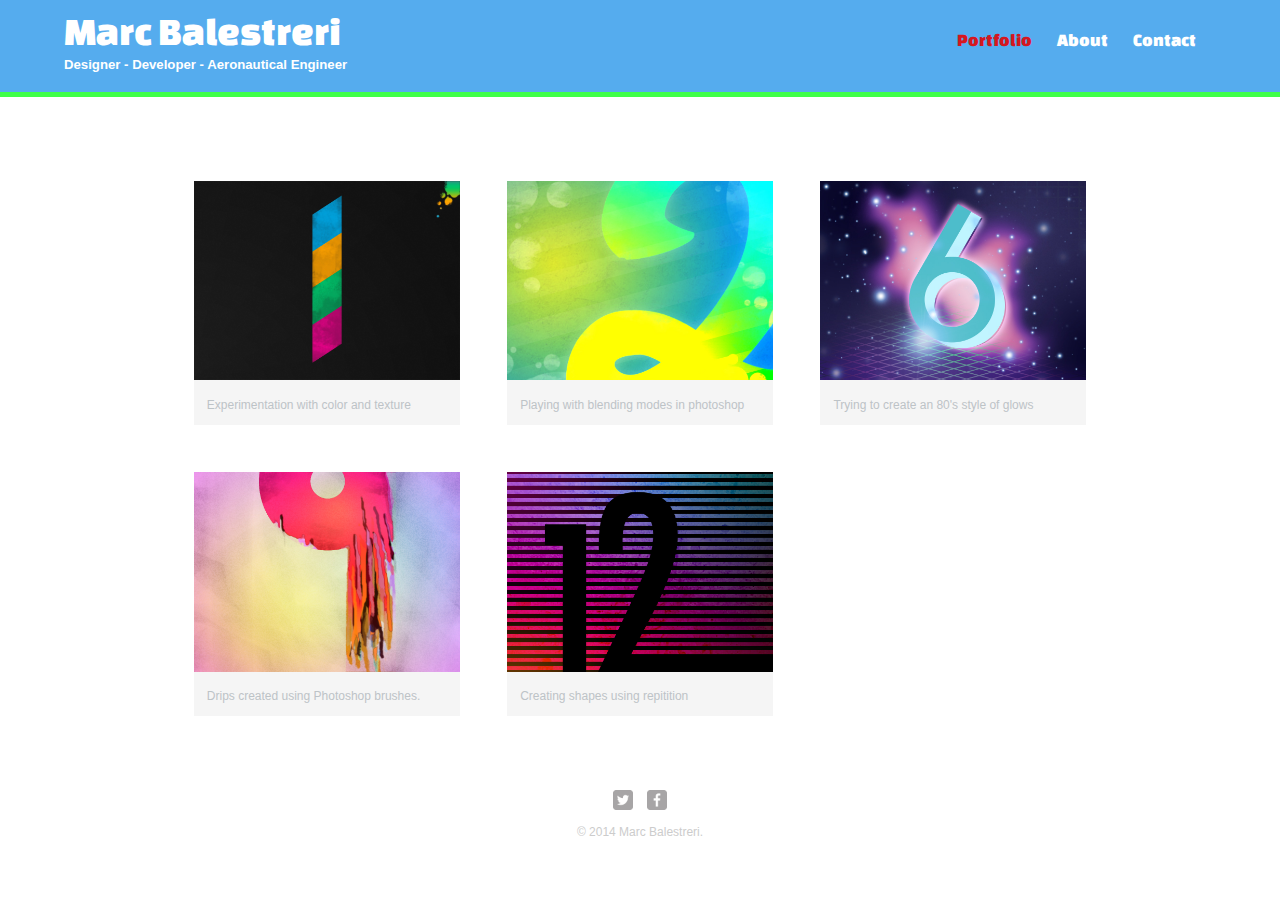
<file: index.html>
<!DOCTYPE html>
<html>
  
  <head>
    <meta charset-"utf-8">
    <title>Marc Balestreri | Newb Designer/Growing Developer/Aeronautical Engineer</title>
    <link rel="stylesheet" href="css/normalize.css">
    <link href='http://fonts.googleapis.com/css?family=Oswald:400,700,300|Changa+One:400,400italic' rel='stylesheet' type='text/css'>
    <link rel="stylesheet" href="css/main.css">
    <link rel="stylesheet" href="css/responsive.css">
    <meta name="viewport" content="width=device-width, initial-scale=1.0">
  </head>
  <body>
    <header>
      <a href="index.html" id="logo">
        <h1>Marc Balestreri</h1>
        <h2>Designer - Developer - Aeronautical Engineer</h2>
      </a>
      <nav>
        <ul>
          <li><a href="index.html" class="selected">Portfolio</a></li>   
          <li><a href="about.html">About</a></li>
          <li><a href="contact.html">Contact</a></li>
        </ul>
      </nav>
    </header>
    <div id="wrapper">
      <section>
        <ul id="gallery">
          <li>
            <a href="img/numbers-01.jpg">
              <img src="img/numbers-01.jpg" alt="">
              <p>Experimentation with color and texture</p>
            </a>
          </li>
          <li>
            <a href="img/numbers-02.jpg">
              <img src="img/numbers-02.jpg" alt="">
              <p>Playing with blending modes in photoshop</p>
            </a>
          </li>
          <li>
            <a href="img/numbers-06.jpg">
              <img src="img/numbers-06.jpg" alt="">
              <p>Trying to create an 80's style of glows</p>
            </a>
          </li>
          <li>
            <a href="img/numbers-09.jpg">
              <img src="img/numbers-09.jpg" alt="">
              <p>Drips created using Photoshop brushes.</p>
            </a>
          </li>
          <li>
            <a href="img/numbers-12.jpg">
              <img src="img/numbers-12.jpg" alt="">
              <p>Creating shapes using repitition</p>
            </a>
          </li>
        </ul>
      </section>
      <footer>
        <a href="http://twitter.com/marcbal77"><img src="img/twitter-wrap.png" alt="Twitter Logo" class="social-icon"></a>
        <a href="http://facebook.com/marcbal77"><img src="img/facebook-wrap.png" alt="Facebook Logo" class="social-icon"></a>
        <p>&copy; 2014 Marc Balestreri.</p>
      </footer>
    </div>  
  </body>  
</html>
</file>
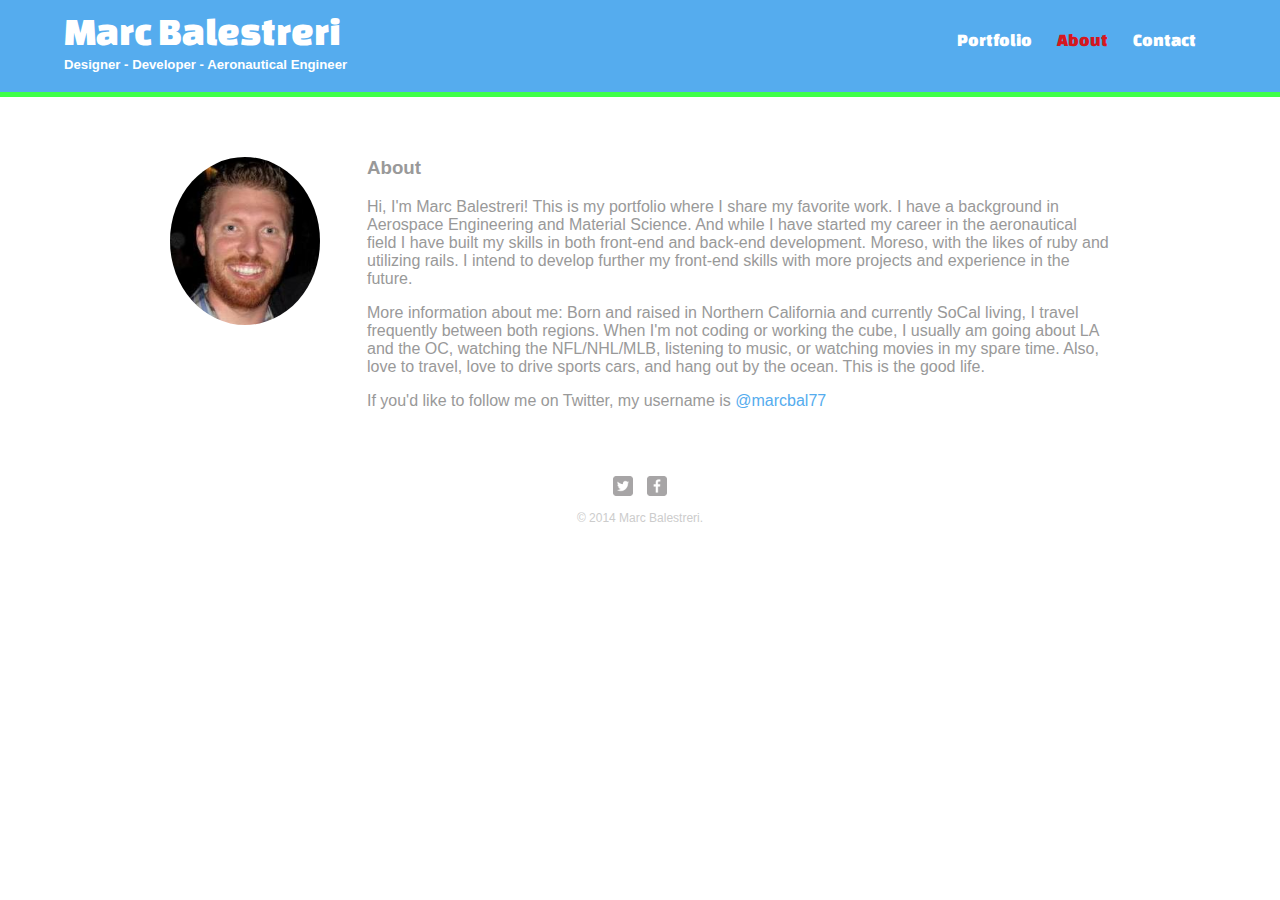
<file: about.html>
<!DOCTYPE html>
<html>
  
  <head>
    <meta charset-"utf-8">
    <title>Marc Balestreri | Newb Designer/Growing Developer/Aeronautical Engineer</title>
    <link rel="stylesheet" href="css/normalize.css">
    <link href='http://fonts.googleapis.com/css?family=Oswald:400,700,300|Changa+One:400,400italic' rel='stylesheet' type='text/css'>
    <link rel="stylesheet" href="css/main.css">
    <link rel="stylesheet" href="css/responsive.css">
        <meta name="viewport" content="width=device-width, initial-scale=1.0">
  </head>
   <body>
    <header>
      <a href="index.html" id="logo">
        <h1>Marc Balestreri</h1>
        <h2>Designer - Developer - Aeronautical Engineer</h2>
      </a>
      <nav>
        <ul>
          <li><a href="index.html">Portfolio</a></li>   
          <li><a href="about.html" class="selected">About</a></li>
          <li><a href="contact.html">Contact</a></li>
        </ul>
      </nav>
    </header>
    <div id="wrapper">
      <section>
        <img src="img/marc-02.jpg" alt="Photograph of Marc Balestreri" class="profile-photo">
        <h3>About</h3>
        <p> Hi, I'm Marc Balestreri! This is my portfolio where I share my favorite work. I have a background in Aerospace Engineering and Material Science. And while I have started my career in the aeronautical field I have built my skills in both front-end and back-end development. Moreso, with the likes of ruby and utilizing rails. I intend to develop further my front-end skills with more projects and experience in the future.</p>
        <p>More information about me: Born and raised in Northern California and currently SoCal living, I travel frequently between both regions. When I'm not coding or working the cube, I usually am going about LA and the OC, watching the NFL/NHL/MLB, listening to music, or watching movies in my spare time. Also, love to travel, love to drive sports cars, and hang out by the ocean. This is the good life.</p>
        <p>If you'd like to follow me on Twitter, my username is <a href="http://twitter.com/marcbal77">@marcbal77</a></p>
      </section>
      <footer>
        <a href="http://twitter.com/marcbal77"><img src="img/twitter-wrap.png" alt="Twitter Logo" class="social-icon"></a>
        <a href="http://facebook.com/marcbal77"><img src="img/facebook-wrap.png" alt="Facebook Logo" class="social-icon"></a>
        <p>&copy; 2014 Marc Balestreri.</p>
      </footer>
    </div>  
  </body>  
</html>
</file>
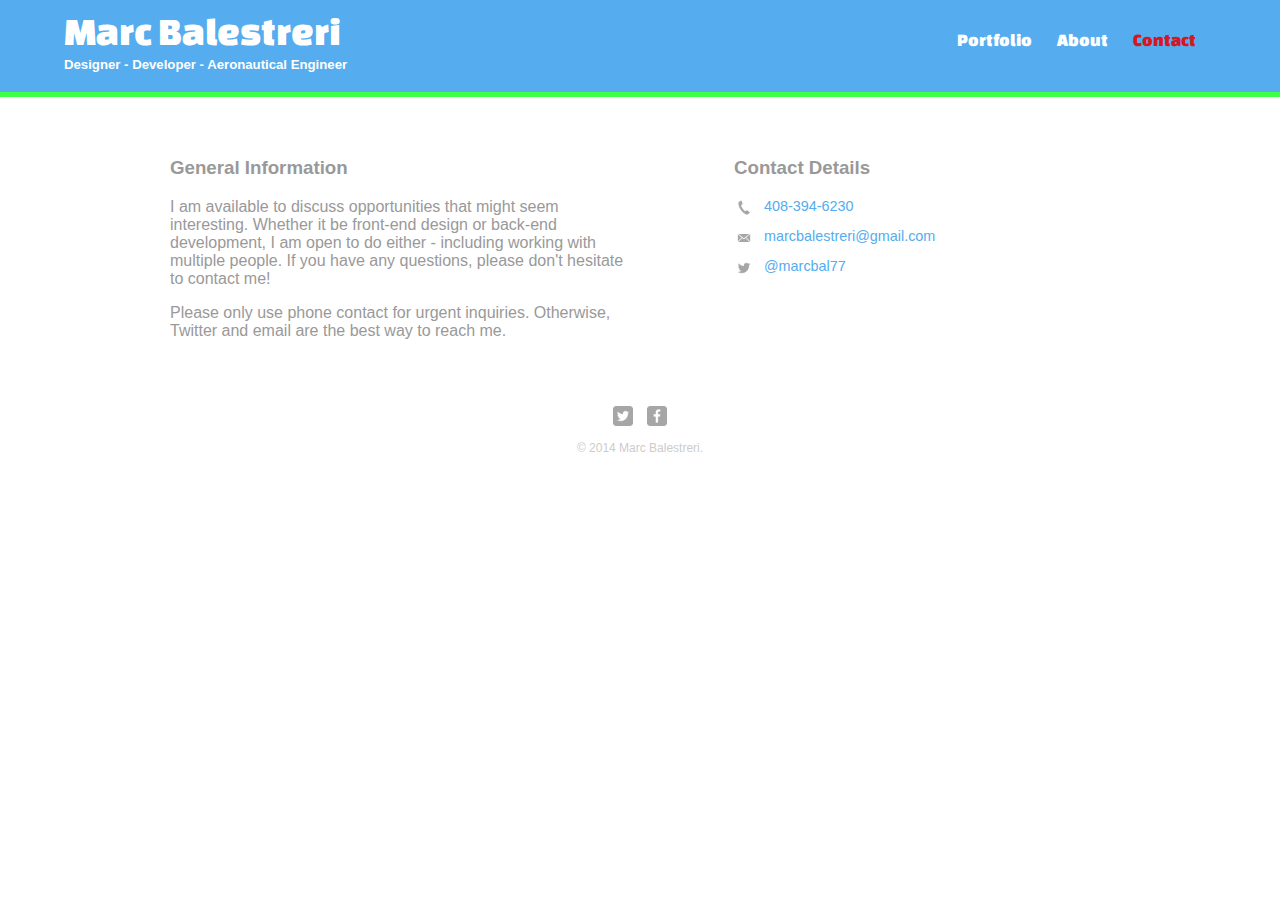
<file: contact.html>
<!DOCTYPE html>
<html>
  
  <head>
    <meta charset-"utf-8">
    <title>Marc Balestreri | Newb Designer/Growing Developer/Aeronautical Engineer</title>
    <link rel="stylesheet" href="css/normalize.css">
    <link href='http://fonts.googleapis.com/css?family=Oswald:400,700,300|Changa+One:400,400italic' rel='stylesheet' type='text/css'>
    <link rel="stylesheet" href="css/main.css">
    <link rel="stylesheet" href="css/responsive.css">
    <meta name="viewport" content="width=device-width, initial-scale=1.0">
  </head>
   <body>
    <header>
      <a href="index.html" id="logo">
        <h1>Marc Balestreri</h1>
        <h2>Designer - Developer - Aeronautical Engineer</h2>
      </a>
      <nav>
        <ul>
          <li><a href="index.html">Portfolio</a></li>   
          <li><a href="about.html">About</a></li>
          <li><a href="contact.html" class="selected">Contact</a></li>
        </ul>
      </nav>
    </header>
    <div id="wrapper">
      <section id="primary">
        <h3>General Information</h3>
        <p>I am available to discuss opportunities that might seem interesting. Whether it be front-end design or back-end development, I am open to do either - including working with multiple people. If you have any questions, please don't hesitate to contact me!</p>
        <p>Please only use phone contact for urgent inquiries. Otherwise, Twitter and email are the best way to reach me.</p>
      </section>
      <section id="secondary">
        <h3>Contact Details</h3>
        <ul class="contact-info">
          <li class="phone"><a href="tel:408-394-6230">408-394-6230</a></li>
          <li class="mail"><a href="mailto:marcbalestreri@gmail.com">marcbalestreri@gmail.com</a></li>
          <li class="twitter"><a href="http://twitter.com/intent/tweet?screen_name=marcbal77">@marcbal77</a></li>
        </ul>
      </section>
      <footer>
        <a href="http://twitter.com/marcbal77"><img src="img/twitter-wrap.png" alt="Twitter Logo" class="social-icon"></a>
        <a href="http://facebook.com/marcbal77"><img src="img/facebook-wrap.png" alt="Facebook Logo" class="social-icon"></a>
        <p>&copy; 2014 Marc Balestreri.</p>
      </footer>
    </div>  
  </body>  
</html>
</file>
<file: css/main.css>
/***********************************************
GENERAL
***********************************************/

body {
  font-family: 'Oswalt', sans-serif;
}

#wrapper {
  max-width: 940px;
  margin: 0 auto;
  padding: 0 5%;
}

a {
  text-decoration: none;
}

img {
  max-width: 100%;
}

h3 {
  margin: 0 0 1em 0;
}

/***********************************************
HEADING
***********************************************/



header {
  float: left;
  margin: 0 0 30px 0;
  padding 5px 0 0 0;
  width: 100%;
}

#logo {
  text-align: center;
  margin: 0;
}

h1 {
  font-family: 'changa one', sans-serif;
  margin: 15px 0;
  font-size: 1.75em;
  font-weight: normal;
  line-height: 0.8em;
}

h2 {
  font-size: 0.75em;
  margin: -5px 0 0;
  font-weight: bold;
}
  



/***********************************************
NAVIGATION
***********************************************/

nav {
  text-align: center;
  padding: 10px 0;
  margin: 20px 0 0;
}

nav ul {
  list-style: none;
  margin: 0 10px;
  padding: 0;
}

nav li {
  display: inline-block;
}

nav a {
  font-family: 'changa one', sans-serif;
  font-weight: 400;
  padding: 15px 10px;
}



/***********************************************
FOOTER
***********************************************/

footer {
  font-size: 0.75em;
  text-align: center;
  clear: both;
  padding-top: 50px;
  color: #ccc;
}

.social-icon {
  width: 20px;
  height: 20px;
  margin: 0 5px;
}


/***********************************************
Page Portfolio
***********************************************/

#gallery {
  margin: 0;
  padding: 0;
  list-style: none;
}

#gallery li {
  float: left;
  width: 45%;
  margin: 2.5%;
  background-color: #f5f5f5;
  color: #bdc3c7;
}
  
#gallery li a p {
  margin: 0;
  padding: 5%;
  font-size: 0.75em;
  color: #bdc3c7;
}



/***********************************************
PAGE: ABOUT
***********************************************/



.profile-photo {
  display: block;
  max-width: 150px;
  margin: 0 auto 30px;
  border-radius: 100%;
}



/***********************************************
Page: Contact
***********************************************/

.contact-info {
  list-style: none;
  padding: 0;
  margin: 0;
  font-size: 0.9em;
}

.contact-info a {
  display: block;
  min-height: 20px;
  background-repeat: no-repeat;
  background-size: 20px 20px;
  padding: 0 0 0 30px;
  margin: 0 0 10px;
}

.contact-info li.phone a {
  background-image: url('../img/phone.png');
}

.contact-info li.mail a {
  background-image: url('../img/mail.png');
}  

.contact-info li.twitter a {
  background-image: url('../img/twitter.png');
}      
      

/***********************************************
COLORS
***********************************************/



/* site body - white background, gray text*/
body {
  background-color: #fff;
  color: #999;
}

/* twitter blue header */
header {
  background: #55acee;
  border-color: #3fff48;
}

/* nav background on mobile */
nav {
  background: #3fff48;
}

/* logo text */
h1, h2 {
  color: #fff;
}

/* link color - twitter blue */
a  {
   color: #55acee;
}

/* nav link */
nav a, nav a:visited {
  color: #fff;
}

/* selected nav link */
nav a.selected, nav a:hover {
  color: #d5171f 
}
</file>
<file: css/responsive.css>
@media screen and (min-width: 480px) {
  
    /***********************************************
    TWO COLUMN LAYOUT
    ***********************************************/
  
    #primary {
      width: 50%;
      float: left;
    }
  
    #secondary {
      width: 40%;
      float: right;
    }



    /***********************************************
    PAGE PORTFOLIO
    ***********************************************/

    #gallery li {
      width: 28.3333%;
    }

    #gallery li:nth-child(4n) {
      clear: left;
    }

  
    /***********************************************
    PAGE ABOUT
    ***********************************************/
  
    .profile-photo {
    float: left;
    margin: 0 5% 80px 0;
  }
  
}

@media screen and (min-width: 660px) {

    /***********************************************
    HEADER
    ***********************************************/
    
    nav {
      background: none;
      float: right;
      font-size: 1.125em;
      margin-right: 5%;
      text-align: right;
      width: 45%;
  }
  
  #logo {
      float: left;
      margin-left: 5%;
      text-align: left;
      width: 45%
  }
  
  h1 {
      font-size: 2.5em;
  }
  
      
  h2 {
      font-size: 0.825em;
      margin-bottom: 20px;
  }
  
  header {
    border-bottom: 5px solid #3fff48;
    margin-bottom: 60px;
  } 
}
</file>
